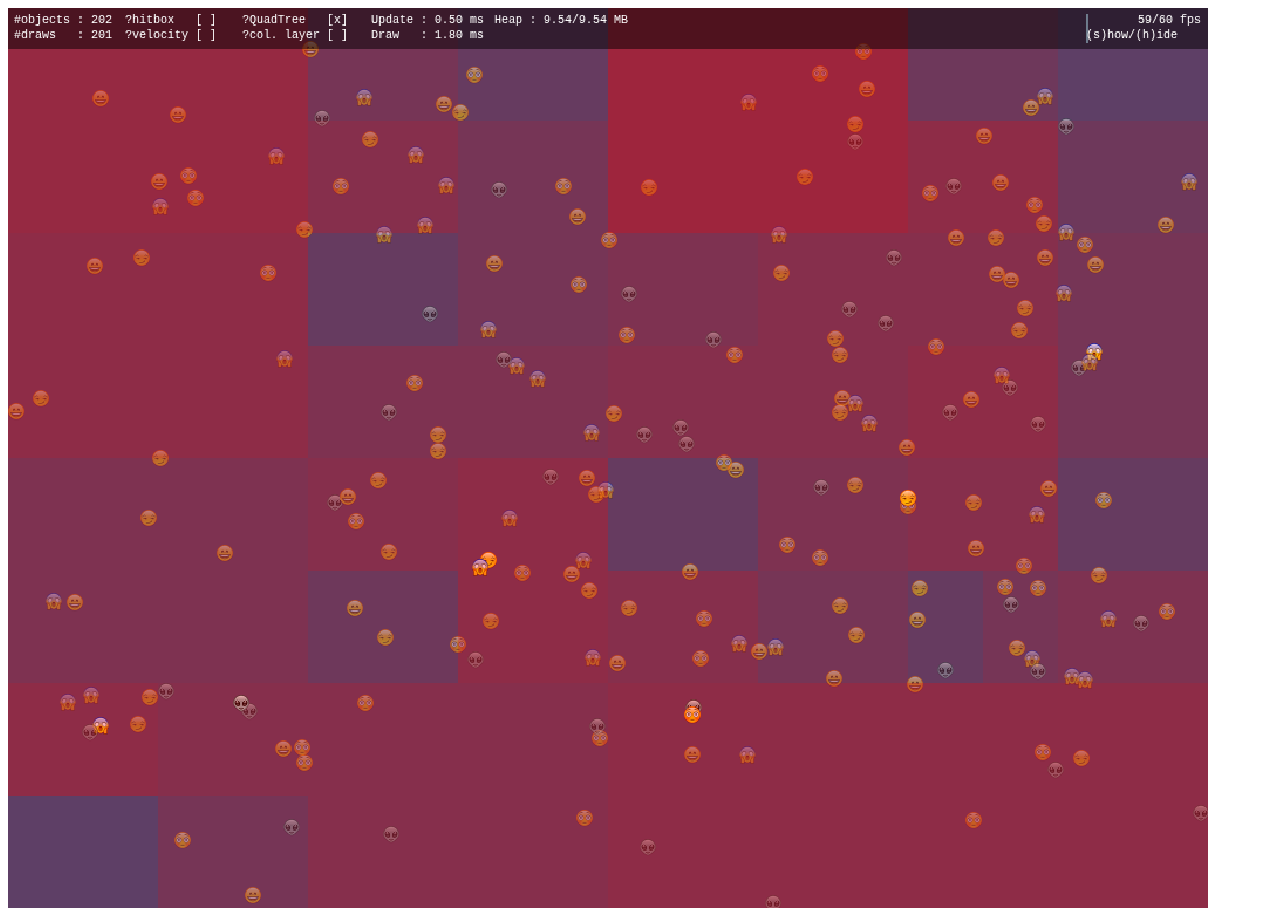
<file: collision_test/index.html>
<!DOCTYPE HTML>
<html>
    <head>
        <title>melonJS - collision performace test</title>
    </head>
    <body>
        <div id="screen"></div>
        <script type="text/javascript" src="melonJS-1.1.0-min.js"></script>
        <script type="text/javascript" src="debugPanel.js"></script>
        <script type="text/javascript" src="main.js"></script>
    </body>
</html>
</file>
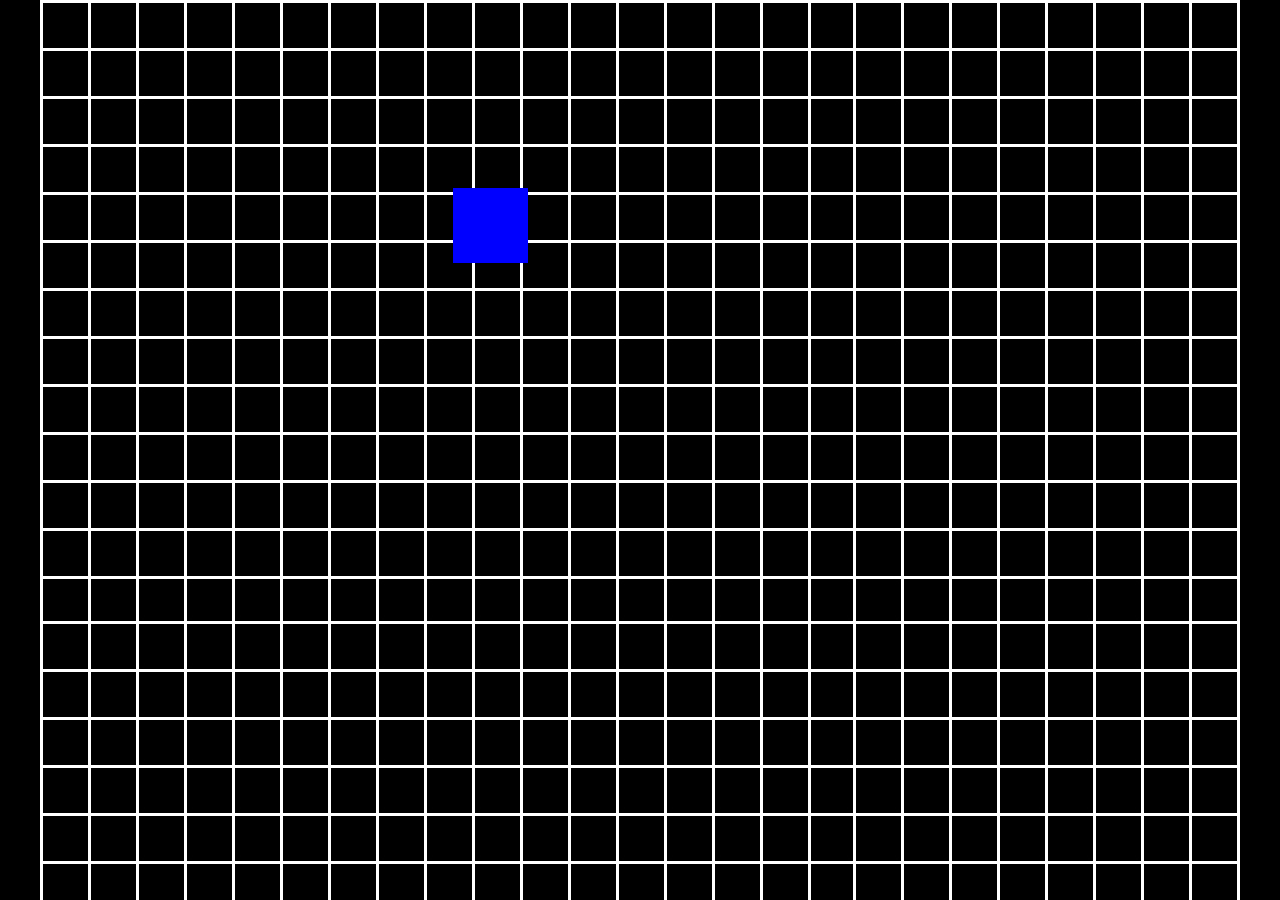
<file: container/index.html>
<!DOCTYPE HTML>
<html>
    <head>
        <title>melonJS - Container example</title>
        <link rel="stylesheet" type="text/css" media="screen" href="index.css">
        <meta id="viewport" name="viewport" content="width=device-width, initial-scale=1, maximum-scale=1, user-scalable=no">
        <meta name="apple-mobile-web-app-capable" content="yes">
        <meta name="apple-mobile-web-app-status-bar-style" content="black">
    </head>
    <body>
        <!-- Canvas placeholder -->
        <div id="screen"></div>

        <!-- melonJS Library -->
        <script type="text/javascript" src="lib/melonJS-1.0.0-min.js"></script>

        <!-- Plugin(s) -->
        <script type="text/javascript" src="lib/plugins/debug/debugPanel.js"></script>

        <!-- Game Scripts -->
        <script type="text/javascript" src="js/game.js"></script>
        <script type="text/javascript" src="js/resources.js"></script>

        <script type="text/javascript" src="js/entities/entities.js"></script>

        <script type="text/javascript" src="js/screens/play.js"></script>

        <!-- Bootstrap & Mobile optimization tricks -->
        <script type="text/javascript">
            window.onReady(function onReady() {
                game.onload();

                // Mobile browser hacks
                if (me.device.isMobile && !navigator.isCocoonJS) {
                    // Prevent the webview from moving on a swipe
                    window.document.addEventListener("touchmove", function (e) {
                        e.preventDefault();
                        window.scroll(0, 0);
                        return false;
                    }, false);

                    // Scroll away mobile GUI
                    (function () {
                        window.scrollTo(0, 1);
                        me.video.onresize(null);
                    }).defer();

                    me.event.subscribe(me.event.WINDOW_ONRESIZE, function (e) {
                        window.scrollTo(0, 1);
                    });
                }
            });
        </script>
    </body>
</html>
</file>
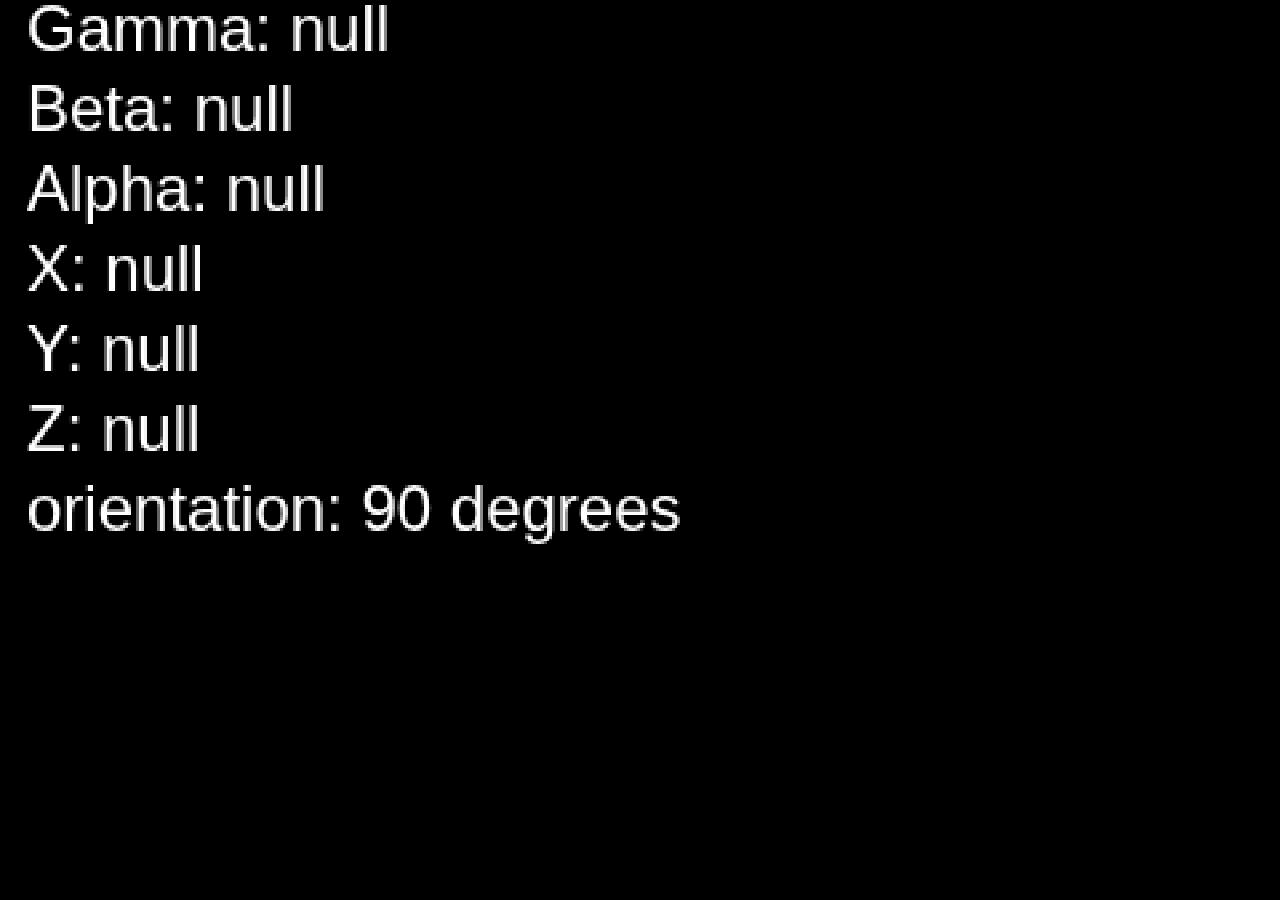
<file: devicetest/index.html>
<!DOCTYPE HTML>
<html>
  <head>
    <title>melonJS Template</title>
    <link rel="stylesheet" type="text/css" media="screen" href="index.css">
    <meta id="viewport" name="viewport" content="width=device-width, initial-scale=1, maximum-scale=1, user-scalable=no">
    <meta name="apple-mobile-web-app-capable" content="yes">
    <meta name="apple-mobile-web-app-status-bar-style" content="black">
  </head>
  <body>
    <!-- Canvas placeholder -->
  <div id="screen"></div>

  <!-- melonJS Library -->
  <script type="text/javascript" src="lib/melonJS-1.0.0-min.js"></script>

  <!-- Plugin(s) -->
  <script type="text/javascript" src="lib/plugins/debug/debugPanel.js"></script>

  <!-- Game Scripts -->
  <script type="text/javascript" src="js/game.js"></script>
  <script type="text/javascript" src="js/resources.js"></script>

  <script type="text/javascript" src="js/screens/play.js"></script>

  <!-- Bootstrap & Mobile optimization tricks -->
  <script type="text/javascript">
    window.onReady(function onReady() {
    game.onload();

    // Mobile browser hacks
    if (me.device.isMobile && !navigator.isCocoonJS) {
      // Prevent the webview from moving on a swipe
      window.document.addEventListener("touchmove", function (e) {
        e.preventDefault();
        window.scroll(0, 0);
        return false;
      }, false);

      // Scroll away mobile GUI
      (function () {
        window.scrollTo(0, 1);
        me.video.onresize(null);
      }).defer();

      me.event.subscribe(me.event.WINDOW_ONRESIZE, function (e) {
        window.scrollTo(0, 1);
      })
    }
    });
  </script>
  </body>
</html>
</file>
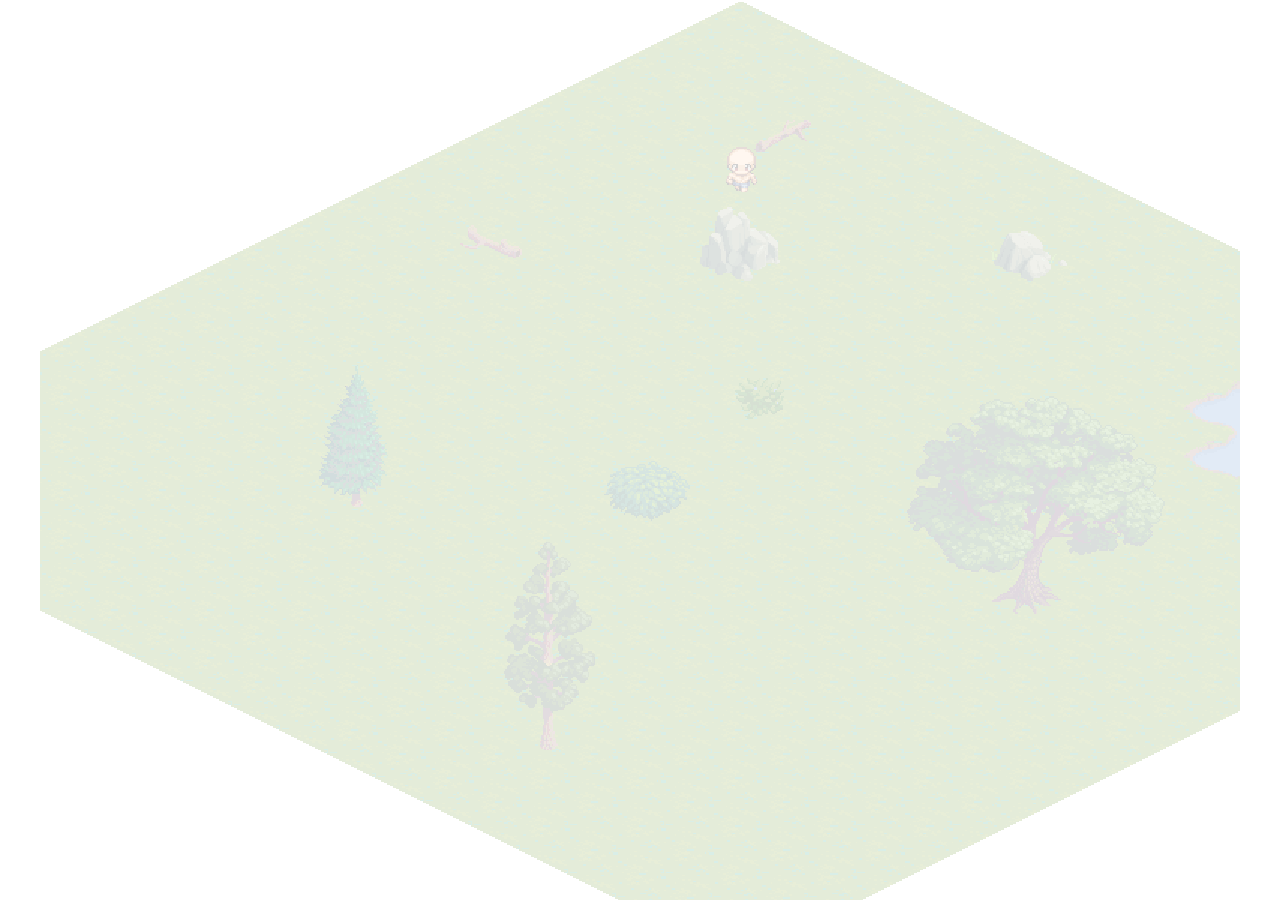
<file: isometric_rpg/index.html>
<!DOCTYPE HTML>
<html>
    <head>
        <title>melonJS - Platformer example</title>
        <link rel="stylesheet" type="text/css" media="screen" href="index.css">
        <meta id="viewport" name="viewport" content="width=device-width, initial-scale=1, maximum-scale=1, user-scalable=no">
        <meta name="apple-mobile-web-app-capable" content="yes">
        <meta name="apple-mobile-web-app-status-bar-style" content="black">
    </head>
    <body>
        <!-- Canvas placeholder -->
		<div id="screen"></div>

		<!-- melonJS Library -->
		<script type="text/javascript" src="../lib/melonJS-2.0.2-min.js"></script>

        <!-- Plugin(s) -->
		<script type="text/javascript" src="../lib/plugins/debug/debugPanel.js"></script>

		<!-- Game Scripts -->
        <script type="text/javascript" src="js/game.js"></script>
        <script type="text/javascript" src="js/resources.js"></script>

		<script type="text/javascript" src="js/entities/entities.js"></script>

        <script type="text/javascript" src="js/screens/play.js"></script>

		<!-- Bootstrap & Mobile optimization tricks -->
		<script type="text/javascript">
			window.onReady(function onReady() {
				game.onload();

				// Mobile browser hacks
				if (me.device.isMobile && !navigator.isCocoonJS) {
					// Prevent the webview from moving on a swipe
					window.document.addEventListener("touchmove", function (e) {
						e.preventDefault();
						window.scroll(0, 0);
						return false;
					}, false);

					// Scroll away mobile GUI
					(function () {
						window.scrollTo(0, 1);
						me.video.onresize(null);
					}).defer();

					me.event.subscribe(me.event.WINDOW_ONRESIZE, function (e) {
						window.scrollTo(0, 1);
					});
				}
			});
		</script>
    </body>
</html>
</file>
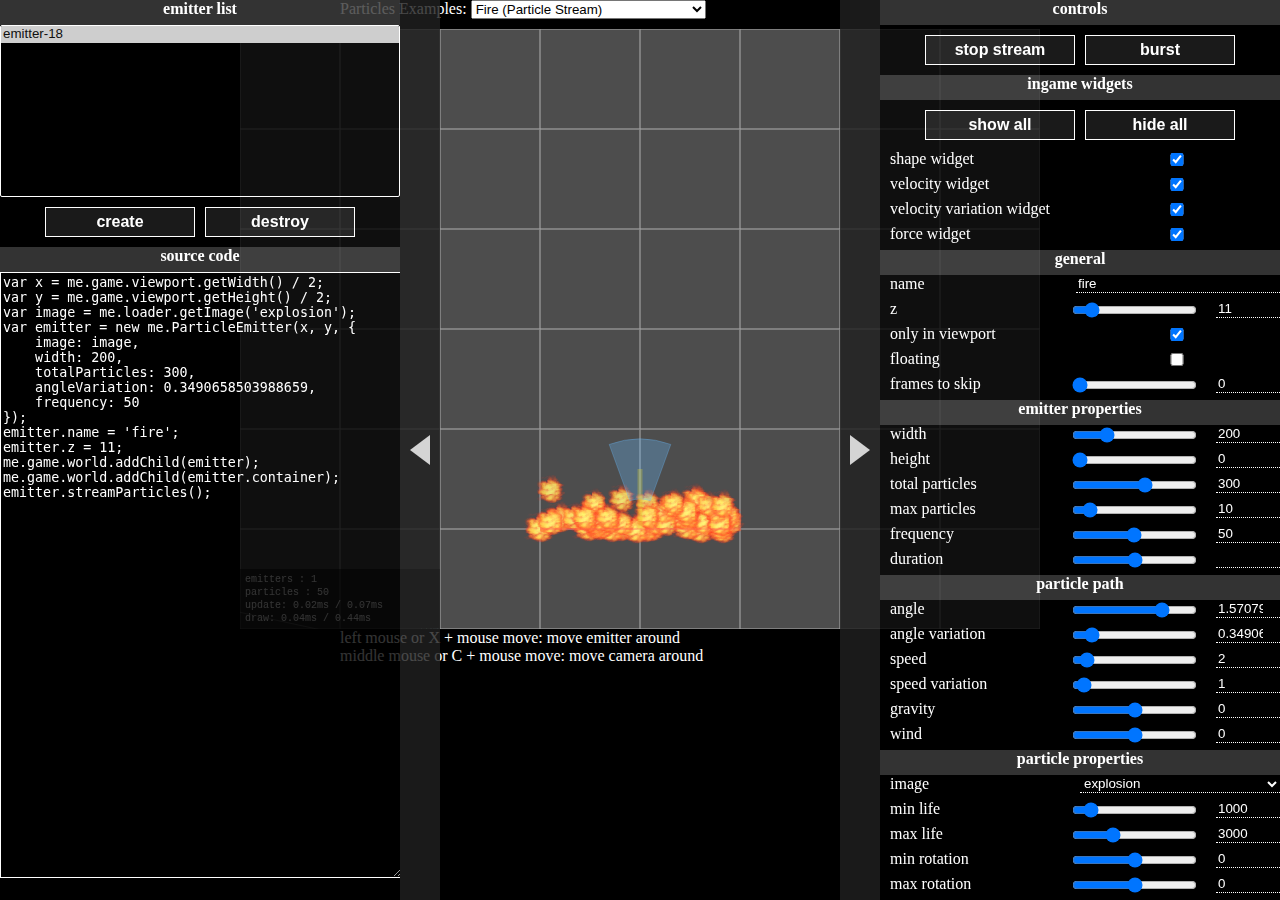
<file: particles/index.html>
<!DOCTYPE HTML>
<html>
  <head>
    <title>Particle Emitter Example</title>
    <link rel="stylesheet" type="text/css" media="screen" href="index.css">
    <link rel="stylesheet" type="text/css" media="screen" href="editor.css">
    <meta id="viewport" name="viewport" content="width=device-width, initial-scale=1, maximum-scale=1, user-scalable=no">
    <meta name="apple-mobile-web-app-capable" content="yes">
    <meta name="apple-mobile-web-app-status-bar-style" content="black">
  </head>
  <body>
  <!-- Header placeholder -->
  <div class="header">
      <label>Particles Examples:</label>
      <select id="emitter_type" onchange="game.changeEmitter();">
        <option value="fire">Fire (Particle Stream)</option>
        <option value="smoke">Smoke (Particle Stream)</option>
        <option value="fountain">Fountain (Particle Stream)</option>
        <option value="fireball">Fireball (Particle Stream)</option>
        <option value="rain">Rain (Particle Stream)</option>
        <option value="cannon">Cannon (Particle Stream Trajectory)</option>
        <option value="radial">Explosion Radial (Particle Burst)</option>
        <option value="directed">Explosion Directed (Particle Burst)</option>
        <option value="waterfall">Waterfall (Particle Stream Timed)</option>
        <option value="multiples">Multiples (Two Particle Stream)</option>
        <option value="stop">Stop the Emitters!</option>
      </select>
  </div>
  <!-- Canvas placeholder -->
  <div id="screen"></div>

  <div class="header">
      left mouse or X + mouse move: move emitter around<br>
      middle mouse or C + mouse move: move camera around
  </div>

  <div id="leftPanel" class="panel">
    <div class="toggle" onclick="game.togglePanel(this);">
      <svg><polygon points="10,20 30,5 30,35"/></svg>
    </div>
    <div class="controls"></div>
  </div>

  <div id="rightPanel" class="panel">
    <div class="toggle" onclick="game.togglePanel(this);">
      <svg><polygon points="30,20 10,5 10,35"/></svg>
    </div>
    <div class="controls"></div>
  </div>

  <!-- melonJS Library -->
  <script type="text/javascript" src="../lib/melonJS-2.0.2-min.js"></script>

  <!-- Plugin(s) -->
  <script type="text/javascript" src="../lib/plugins/debug/debugPanel.js"></script>
  <script type="text/javascript" src="../lib/plugins/debug/particleDebugPanel.js"></script>

  <!-- Game Scripts -->
  <script type="text/javascript" src="js/game.js"></script>
  <script type="text/javascript" src="js/resources.js"></script>
  <script type="text/javascript" src="js/entities/entities.js"></script>

  <script type="text/javascript" src="js/screens/play.js"></script>

  <!-- Particle Effect Editor -->
  <script type="text/javascript" src="js/editor/widgets.js"></script>
  <script type="text/javascript" src="js/editor/controls.js"></script>

  <!-- Bootstrap & Mobile optimization tricks -->
  <script type="text/javascript">
    document.addEventListener("animationend", game.clearPanelAnimation, false);
    window.onReady(function onReady() {
    game.onload();

    // Mobile browser hacks
    if (me.device.isMobile && !navigator.isCocoonJS) {
      // Prevent the webview from moving on a swipe
      window.document.addEventListener("touchmove", function (e) {
        e.preventDefault();
        window.scroll(0, 0);
        return false;
      }, false);

      // Scroll away mobile GUI
      (function () {
        window.scrollTo(0, 1);
        me.video.onresize(null);
      }).defer();

      me.event.subscribe(me.event.WINDOW_ONRESIZE, function (e) {
        window.scrollTo(0, 1);
      })
    }
    });
  </script>
  </body>
</html>
</file>
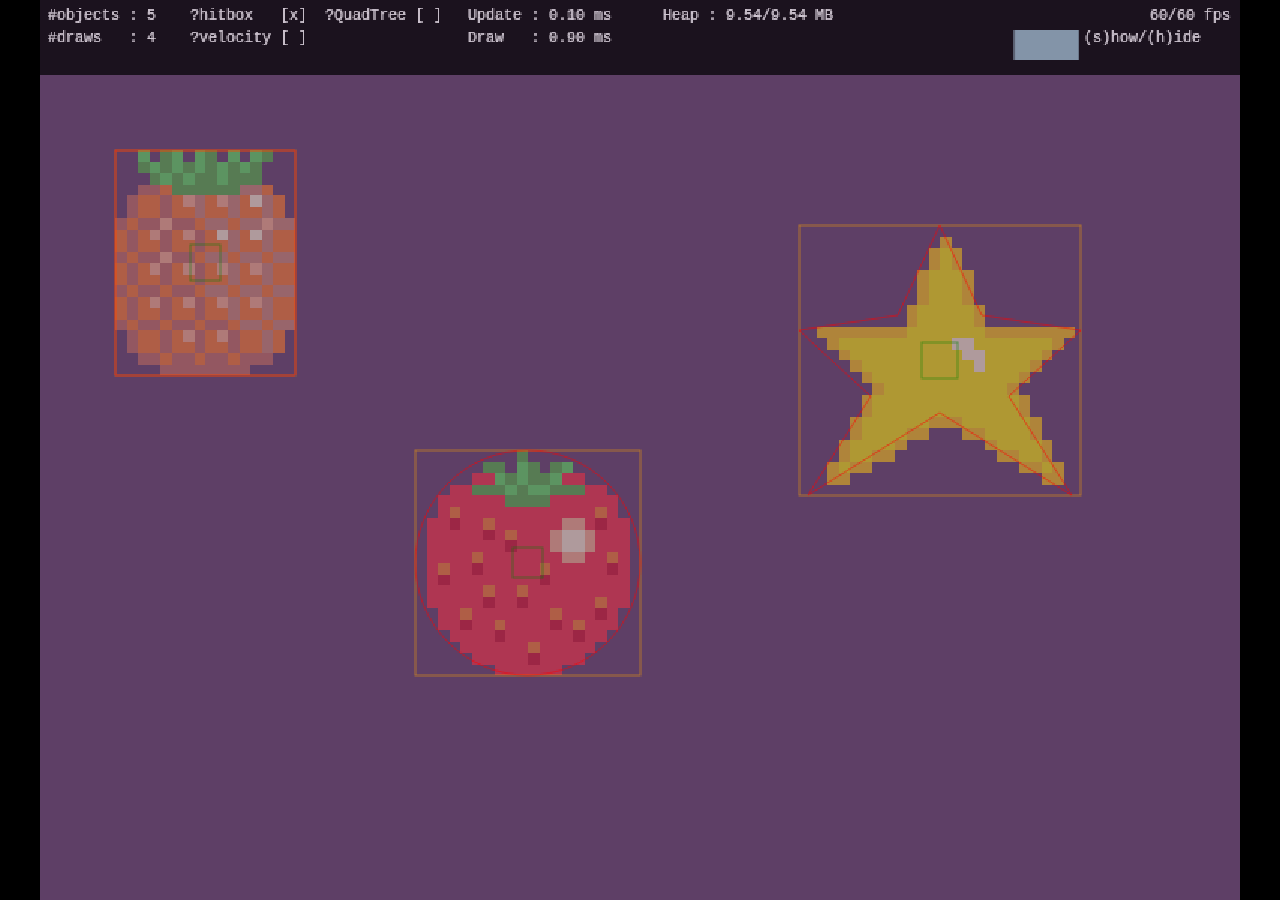
<file: shapes/index.html>
<!DOCTYPE HTML>
<html>
    <head>
        <title>melonJS - shapes testing</title>
        <link rel="stylesheet" type="text/css" media="screen" href="index.css">
        <meta id="viewport" name="viewport" content="width=device-width, initial-scale=1, maximum-scale=1, user-scalable=no">
        <meta name="apple-mobile-web-app-capable" content="yes">
        <meta name="apple-mobile-web-app-status-bar-style" content="black">
    </head>
    <body>
        <!-- Canvas placeholder -->
		<div id="screen"></div>

		<!-- melonJS Library -->
		<script type="text/javascript" src="../lib/melonJS-2.0.2-min.js"></script>
		<script type="text/javascript" src="../lib/plugins/debug/debugPanel.js"></script>

		<!-- Game Scripts -->
        <script type="text/javascript" src="js/game.js"></script>
		<script type="text/javascript" src="js/resources.js"></script>

		<script type="text/javascript" src="js/entities/entities.js"></script>

        <script type="text/javascript" src="js/screens/play.js"></script>

		<!-- Bootstrap & Mobile optimization tricks -->
		<script type="text/javascript">
			window.onReady(function onReady() {
				game.onload();

				// Mobile browser hacks
				if (me.device.isMobile && !navigator.isCocoonJS) {
					// Prevent the webview from moving on a swipe
					window.document.addEventListener("touchmove", function (e) {
						e.preventDefault();
						window.scroll(0, 0);
						return false;
					}, false);

					// Scroll away mobile GUI
					(function () {
						window.scrollTo(0, 1);
						me.video.onresize(null);
					}).defer();

					me.event.subscribe(me.event.WINDOW_ONRESIZE, function (e) {
						window.scrollTo(0, 1);
					});
				}
			});
		</script>
    </body>
</html>
</file>
<file: container/index.css>
body {
    background-color: #000;
    color: #fff;

    /* Allow mouse dragging. */
    -moz-user-select: none;
    -ms-user-select: none;
    -o-user-select: none;
    -webkit-user-select: none;
    user-select: none;
	
	/* disable touch panning/zooming */
	-ms-touch-action: none;
	touch-action: none;

    /* Allow canvas to hit the edges of the browser viewport. */
    margin: 0;
}

#screen canvas {
    margin: auto;

    /* Hide the gap for font descenders. */
    display: block;
	
	/* disable scaling interpolation */
	image-rendering: optimizeSpeed;
	image-rendering: -moz-crisp-edges;
	image-rendering: -o-crisp-edges;
	image-rendering: -webkit-optimize-contrast;
	image-rendering: optimize-contrast;
	-ms-interpolation-mode: nearest-neighbor;
}
</file>
<file: devicetest/index.css>
body {
  background-color: #000;
  color: #fff;

  /* Allow mouse dragging. */
  -moz-user-select: none;
  -ms-user-select: none;
  -o-user-select: none;
  -webkit-user-select: none;
  user-select: none;
  
  /* disable touch panning/zooming */
  -ms-touch-action: none;
  touch-action: none;

  /* Allow canvas to hit the edges of the browser viewport. */
  margin: 0;
}

#screen canvas {
  margin: auto;

  /* Hide the gap for font descenders. */
  display: block;
  
  /* disable scaling interpolation */
  image-rendering: optimizeSpeed;
  image-rendering: -moz-crisp-edges;
  image-rendering: -o-crisp-edges;
  image-rendering: -webkit-optimize-contrast;
  image-rendering: optimize-contrast;
  -ms-interpolation-mode: nearest-neighbor;
}
</file>
<file: isometric_rpg/index.css>
body {
    /* Allow canvas to hit the edges of the browser viewport. */
    margin: 0;
}

#screen canvas {
    margin: auto;

    /* Hide the gap for font descenders. */
    display: block;

	/* disable scaling interpolation */
	image-rendering: optimizeSpeed;
	image-rendering: -moz-crisp-edges;
	image-rendering: -o-crisp-edges;
	image-rendering: -webkit-optimize-contrast;
	image-rendering: optimize-contrast;
	-ms-interpolation-mode: nearest-neighbor;
}
</file>
<file: particles/index.css>
html,body {
  height: 100%
}

body {
  background-color: #000;
  color: #fff;

  /* Allow mouse dragging. */
  -moz-user-select: none;
  -ms-user-select: none;
  -o-user-select: none;
  -webkit-user-select: none;
  user-select: none;

  /* disable touch panning/zooming */
  -ms-touch-action: none;
  touch-action: none;

  /* Allow canvas to hit the edges of the browser viewport. */
  margin: 0;
  overflow-x: hidden;
}

#screen canvas {
  margin: auto;
  margin-top: 10px;

  /* Hide the gap for font descenders. */
  display: block;

  /* disable scaling interpolation */
  image-rendering: optimizeSpeed;
  image-rendering: -moz-crisp-edges;
  image-rendering: -o-crisp-edges;
  image-rendering: -webkit-optimize-contrast;
  image-rendering: optimize-contrast;
  -ms-interpolation-mode: nearest-neighbor;
}

.header {
	width: 600px;
    padding-left: 0;
    padding-right: 0;
    margin-left: auto;
    margin-right: auto;
    display: block;
}
</file>
<file: particles/editor.css>
.panel {
    background: rgba(0, 0, 0, 0.8);
    position: absolute;
    top: 0;
    width: 400px;
    height: 100%;
}

.panel .toggle {
    background: rgba(255, 255, 255, 0.1);
    position: absolute;
    top: 0;
    height: 100%;
    width: 40px;
    cursor: pointer;
}

.panel .toggle:hover {
    background: rgba(255, 255, 255, 0.2);
}

.panel .toggle svg {
    position: absolute;
    top: 50%;
    left: 0;
    margin-top: -20px;
    width: 40px;
    height: 40px;
    stroke: none;
    fill: rgba(255, 255, 255, 0.8);
}

#leftPanel {
    left: 0;
    padding-right: 40px;
    text-align: center;
}

#leftPanel.hidden {
    left: -400px;
}

#leftPanel .toggle {
    right: 0;
}

.panel.hidden .toggle svg {
    -moz-transform: scaleX(-1);
    -webkit-transform: scaleX(-1);
    -o-transform: scaleX(-1);
    transform: scaleX(-1);
    -ms-filter: fliph; /*IE*/
    filter: fliph; /*IE*/
}

#rightPanel {
    right: 0;
    padding-left: 40px;
}

#rightPanel.hidden {
    right: -400px;
}

.panel.slidein,.panel.slideout {
    animation-duration: 0.5s;
}

.panel.slideout {
    animation-direction: reverse
}

#leftPanel.slidein,#leftPanel.slideout {
    animation-name: slideleft;
}

#rightPanel.slidein,#rightPanel.slideout {
    animation-name: slideright;
}

@keyframes slideleft {
    from { left: -400px; }
    to { left: 0; }
}

@keyframes slideright {
    from { right: -400px; }
    to { right: 0; }
}

#rightPanel .toggle {
    left: 0;
}

.controls {
    height: 100%;
    overflow-y: auto;
}

.controls .buttons {
    height: 50px;
    text-align: center;
}

.controls input[type=button] {
    float: none;
    border: thin solid white;
    background: rgba(255, 255, 255, 0.1);
    font-size: 16px;
    font-weight: bold;
    height: 30px;
    width: 150px;
    cursor: pointer;
    margin: 10px 5px;
}

.controls .category {
    background: rgba(255, 255, 255, 0.2);
    font-weight: bold;
    text-align: center;
    clear: both;
}

.controls>div {
    height: 25px;
}

.controls input,.controls select {
    width: 140px;
    float: right;
}

.controls input:hover,.controls select:hover {
    background: rgba(255, 255, 255, 0.3)
}

.title {
    font-weight: bold;
}

.controls select,.controls input {
    background: none;
    border: none;
    border-bottom: thin dotted white;
    color: #ffffff;
    width: 200px;
}

.controls .slider {
    display: inline-block;
    width: 210px;
    float: right;
}

.controls .slider input[type=range] {
    border: none;
    float: left;
    width: 125px;
    padding: 0;
}

.controls .slider input[type=number] {
    width: 60px;
}

.controls label {
    margin-left: 10px;
}

#leftPanel select {
    border: thin solid white;
    width: 100%;
}

.controls textarea {
    background: none;
    border: thin solid white;
    color: #ffffff;
    height: 600px;
    width: 396px;
    overflow: hidden;
}
</file>
<file: shapes/index.css>
body {
    background-color: #000;
    color: #fff;

    /* Allow mouse dragging. */
    -moz-user-select: none;
    -ms-user-select: none;
    -o-user-select: none;
    -webkit-user-select: none;
    user-select: none;
	
	/* disable touch panning/zooming */
	-ms-touch-action: none;
	touch-action: none;

    /* Allow canvas to hit the edges of the browser viewport. */
    margin: 0;
}

#screen canvas {
    margin: auto;

    /* Hide the gap for font descenders. */
    display: block;
	
	/* disable scaling interpolation */
	image-rendering: optimizeSpeed;
	image-rendering: -moz-crisp-edges;
	image-rendering: -o-crisp-edges;
	image-rendering: -webkit-optimize-contrast;
	image-rendering: optimize-contrast;
	-ms-interpolation-mode: nearest-neighbor;
}
</file>
